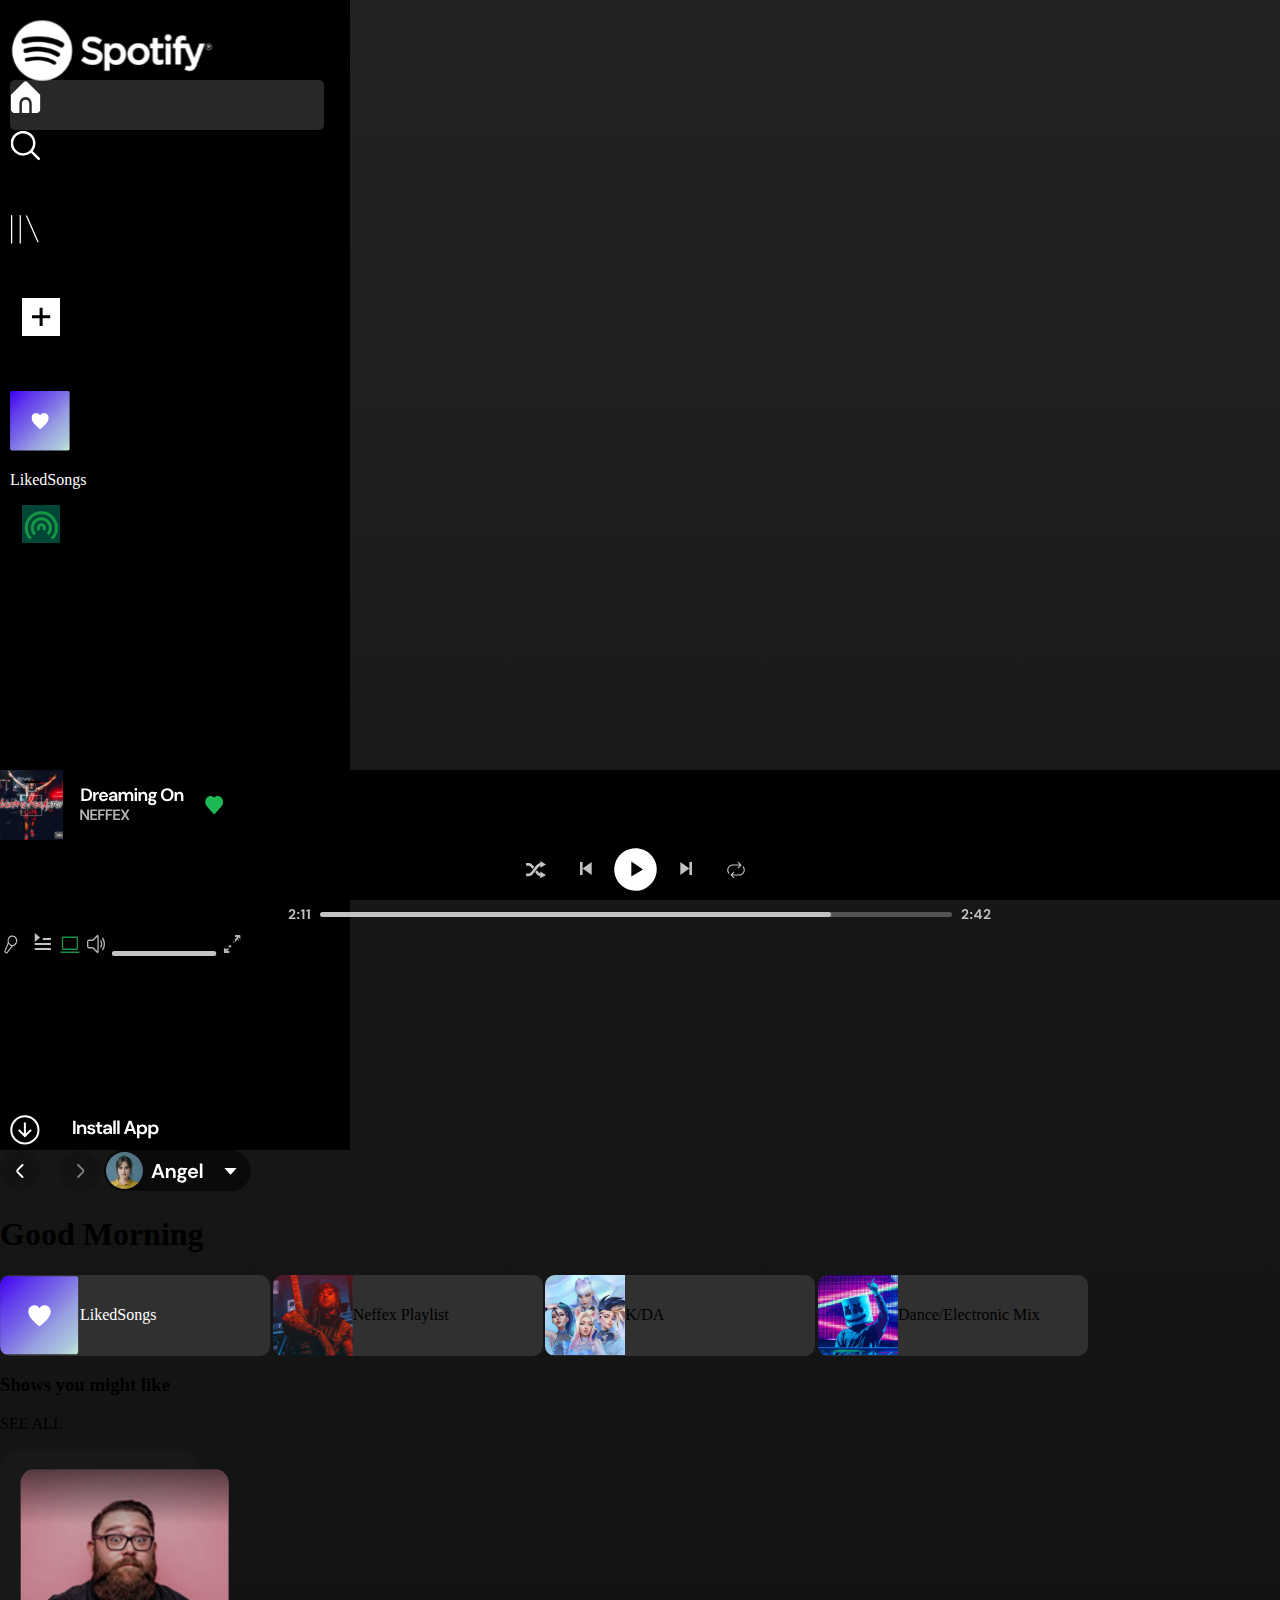
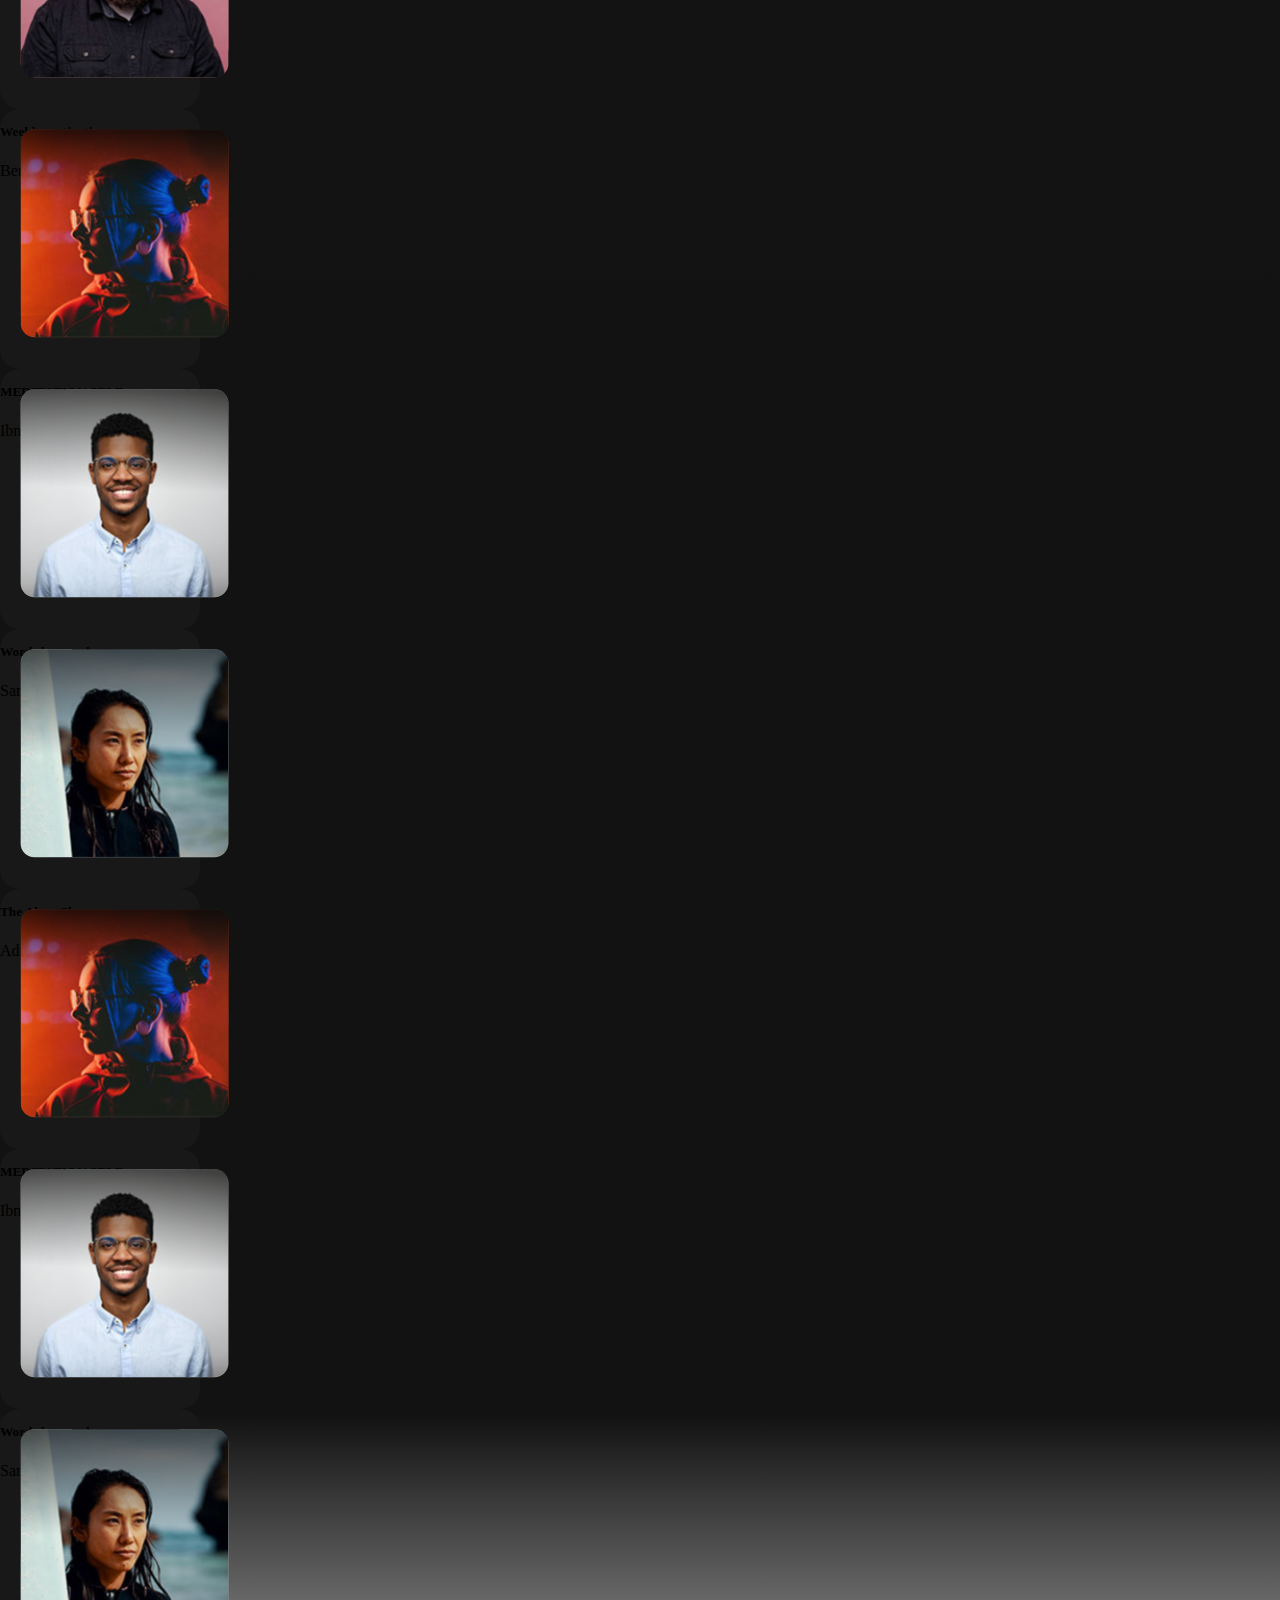
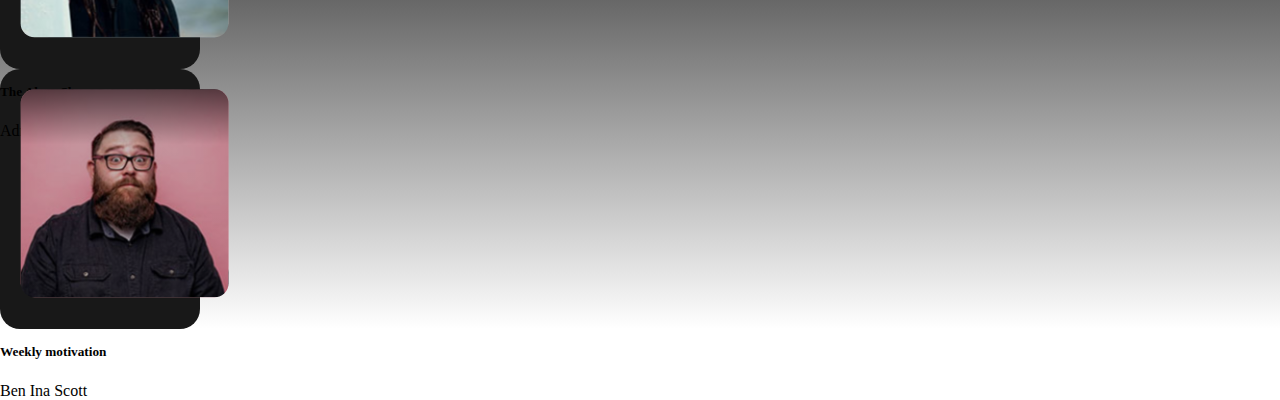
<file: index.html>
<!DOCTYPE html>
<html lang="en">
  <head>
    <meta charset="UTF-8" />
    <meta name="viewport" content="width=device-width, initial-scale=1.0" />
    <title>Spotify - Web Player</title>
    <link
      rel="icon"
      href="https://static.vecteezy.com/system/resources/previews/022/100/989/original/spotify-logo-transparent-free-png.png"
    />
    <link rel="stylesheet" href="./style.css" />
    <link
      href="https://cdn.jsdelivr.net/npm/bootstrap@5.0.2/dist/css/bootstrap.min.css"
      rel="stylesheet"
      integrity="sha384-EVSTQN3/azprG1Anm3QDgpJLIm9Nao0Yz1ztcQTwFspd3yD65VohhpuuCOmLASjC"
      crossorigin="anonymous"
    />
  </head>
  <body>
    <main class="d-flex">
      <section class="sidebar d-flex flex-column justify-content-even">
        <div class="logo ms-3"><img src="./assets/Spotify logo.svg" /></div>
        <div class="home ms-1 row mt-2">
          <img class="col-2" src="./assets/home.svg" />
          <p class="text-white col-9 pt-3 fs-5">Home</p>
        </div>
        <div class="search ms-1 row">
          <img class="col-2" src="./assets/Search.svg" />
          <p class="text-white col-9 pt-3 fs-5">Search</p>
        </div>
        <div class="library ms-1 row">
          <img class="col-2" src="./assets/Your library.svg" />
          <p class="text-white col-9 pt-3 fs-5">Your Library</p>
        </div>

        <div class="row mt-4 ms-1 playlist">
          <img class="col-3 img-x rounded" src="./assets/plus-small.svg" />
          <p class="text-white col-9 pt-1 ps-4 fs-5">Create Playlist</p>
        </div>
        <div class="row mt-3 ms-1 liked-songs">
          <img class="col-3 img-x rounded" src="./assets/Liked song.svg" />
          <p class="text-white col-9 pt-2 fs-5">
            <a href="playlist.html" class="linked">LikedSongs</a>
          </p>
        </div>
        <div class="row mt-3 ms-1 podcast">
          <img class="col-3 img-x rounded" src="./assets/your episodes.svg" />
          <p class="text-white col-9 pt-1 ps-4 fs-5">Your Episodes</p>
        </div>

        <div class="text-white mt-3 ms-2 fav-cat">
          <p>Fav</p>
          <p>Daily Mix1</p>
          <p>Discover Weekly</p>
          <p>Malyalam</p>
          <p>Dance/Electronix Mix</p>
          <p>EDM/Popular</p>
        </div>
        <div class="d-flex justify-content-arround mt-5">
          <img src="./assets/Install App.svg" />
        </div>
      </section>

      <section class="main-bar mx-4">
        <div class="d-flex justify-content-between flex-wrap">
          <img src="./assets/top arrow navigation.svg" />
          <img src="./assets/User.svg" />
        </div>

        <div class="mt-4">
          <h1 class="text-white">Good Morning</h1>
          <div class="d-flex flex-wrap box-m">
            <div class="box mt-3">
              <img src="./assets/Liked song.svg" />
              <p class="text-white fs-5 ms-3 fw-normal">
                <a href="playlist.html" class="linked">LikedSongs</a>
              </p>
            </div>
            <div class="box mt-3">
              <img src="./assets/G2.svg" />
              <p class="text-white fs-5 ms-3 fw-normal">Neffex Playlist</p>
            </div>
            <div class="box mt-3">
              <img src="./assets/G3.svg" />
              <p class="text-white fs-5 ms-3 fw-normal">K/DA</p>
            </div>
            <div class="box mt-3">
              <img src="./assets/G4.svg" />
              <p class="text-white fs-5 ms-3 fw-normal">Dance/Electronic Mix</p>
            </div>
          </div>
        </div>

        <div class="mt-4">
          <div class="d-flex justify-content-between align-item-center">
            <h3 class="text-white">Shows you might like</h3>
            <p class="text-white">SEE ALL</p>
          </div>

          <div class="d-flex justify-content-even flex-wrap">
            <div class="card m-2">
              <img src="./assets/U1.svg" />
              <h5 class="text-white text-start ms-3">Weekly motivation</h5>
              <p class="text-white ms-3">Ben Ina Scott</p>
            </div>
            <div class="card m-2">
              <img src="./assets/U2.svg" />
              <h5 class="text-white text-start ms-3">MEDITATION SELF</h5>
              <p class="text-white ms-3">Ibn Hissian Aleen</p>
            </div>
            <div class="card m-2">
              <img src="./assets/U3.svg" />
              <h5 class="text-white text-start ms-3">Words beyound</h5>
              <p class="text-white ms-3">Samuel Scott</p>
            </div>
            <div class="card m-2">
              <img src="./assets/U4.svg" />
              <h5 class="text-white text-start ms-3">The Alexa Show</h5>
              <p class="text-white ms-3">Adriana Tom</p>
            </div>
            <div class="card m-2">
              <img src="./assets/U2.svg" />
              <h5 class="text-white text-start ms-3">MEDITATION SELF</h5>
              <p class="text-white ms-3">Ibn Hissian Aleen</p>
            </div>
            <div class="card m-2">
              <img src="./assets/U3.svg" />
              <h5 class="text-white text-start ms-3">Words beyound</h5>
              <p class="text-white ms-3">Samuel Scott</p>
            </div>
            <div class="card m-2">
              <img src="./assets/U4.svg" />
              <h5 class="text-white text-start ms-3">The Alexa Show</h5>
              <p class="text-white ms-3">Adriana Tom</p>
            </div>
            <div class="card m-2">
              <img src="./assets/U1.svg" />
              <h5 class="text-white text-start ms-3">Weekly motivation</h5>
              <p class="text-white ms-3">Ben Ina Scott</p>
            </div>
          </div>
        </div>
      </section>
    </main>

    <footer>
      <div class="foot d-flex justify-content-between">
        <div class="left-foot text-white d-flex">
          <img class="ms-2" src="./assets/Artist , title section.svg" />
        </div>
        <div class="center-foot">
          <img src="./assets/Music Player Options.svg" alt="music option" />
        </div>
        <div class="right-foot me-2 mt-4">
          <img src="./assets/microphone.svg" />
          <img src="./assets/query-queue.svg" />
          <img src="./assets/laptop.svg" />
          <img src="./assets/speaker.svg" />
          <img src="./assets/volume.svg " />
          <img src="./assets/zoomin.svg" />
        </div>
      </div>
      <div class="bg-success text-end pe-3">
        <p><img src="./assets/speaker1.svg" /> Listening on ASUS-ROG-G53IGT</p>
      </div>
    </footer>
    <script
      src="https://cdn.jsdelivr.net/npm/@popperjs/core@2.9.2/dist/umd/popper.min.js"
      integrity="sha384-IQsoLXl5PILFhosVNubq5LC7Qb9DXgDA9i+tQ8Zj3iwWAwPtgFTxbJ8NT4GN1R8p"
      crossorigin="anonymous"
    ></script>
    <script
      src="https://cdn.jsdelivr.net/npm/bootstrap@5.0.2/dist/js/bootstrap.min.js"
      integrity="sha384-cVKIPhGWiC2Al4u+LWgxfKTRIcfu0JTxR+EQDz/bgldoEyl4H0zUF0QKbrJ0EcQF"
      crossorigin="anonymous"
    ></script>
  </body>
</html>
</file>
<file: style.css>
body {
    margin: 0;
    padding: 0;
    box-sizing: border-box;
}

main {
    width: 100%;
    height: 100%;
    margin-bottom: 40px;
    background: linear-gradient(180deg, #222222 0%, #1F1F1F 11.64%, #171717 25.66%, #161616 32.94%, #151515 35.98%, #131313 44.89%, #121212 55.22%, #121212 75.34%, #121212 85.45%, rgba(18, 18, 18, 0) 100%);
}

.sidebar {
    width: 330px;
    padding-top: 20px;
    padding-left: 10px;
    padding-right: 10px;
    background-color: black;
    overflow-y: scroll;
}

::-webkit-scrollbar{
    display: none;
}
.logo {
    width: 190px;
    height: 60px;
}

.home {
    background-color: #282828;
    border-radius: 5px;
    width: 95%;
    height: 50px;
}

.playlist>img {
    width: 38px;
    height: 38px;
    margin-left: 12px;
    background-color: white;
}

.liked-songs>img {
    width: 61px;
    height: 61px;
    border-radius: 1px
}

.podcast>img {
    width: 38px;
    height: 38px;
    margin-left: 12px;
    background-color: #004638;
}

.main-bar {
    width: 100%;
}

.box {
    width: 270px;
    display: flex;
    align-items: center;
    background-color: #303030;
    border-radius: 10px;
    overflow: hidden;
}

.box-m {
    width: 85%;
    display: flex;
    justify-content: space-between;
    flex-wrap: wrap;
}

.box>img {
    width: 80px;
}

.card {
    width: 200px;
    height: 260px;
    background-color: #181818 !important;
    border-radius: 20px;
}

.card>img {
    margin: 20px;
}

footer {
    position: fixed;
    left: 0;
    bottom: 0;
    width: 100%;
    height: 14.5%;
    background-color: #000000;
}

.center-foot {
    display: flex;
    flex-direction: column;
    align-items: center;
}

.fav-cat {
    margin-top: 100%;
    padding-left: 10px;
}

.linked {
    text-decoration: none;
    color: white;
}

@media screen and (max-width:480px) {
    .sidebar {
        display: none !important;
        display: flex;
        flex-wrap: wrap;
        align-items: center;
    }

    .foot {
        display: flex;
        justify-content: center;
        flex-direction: row;
        align-items: center;
    }

    .right-foot {
        display: none !important;
    }

    .left-foot {
        width: auto;
    }

    .center-foot {
        width: auto;
    }

}

@media (min-width: 768px) and (max-width: 1199px) {
    .foot {
        margin-top: 42px;
    }
}
</file>
